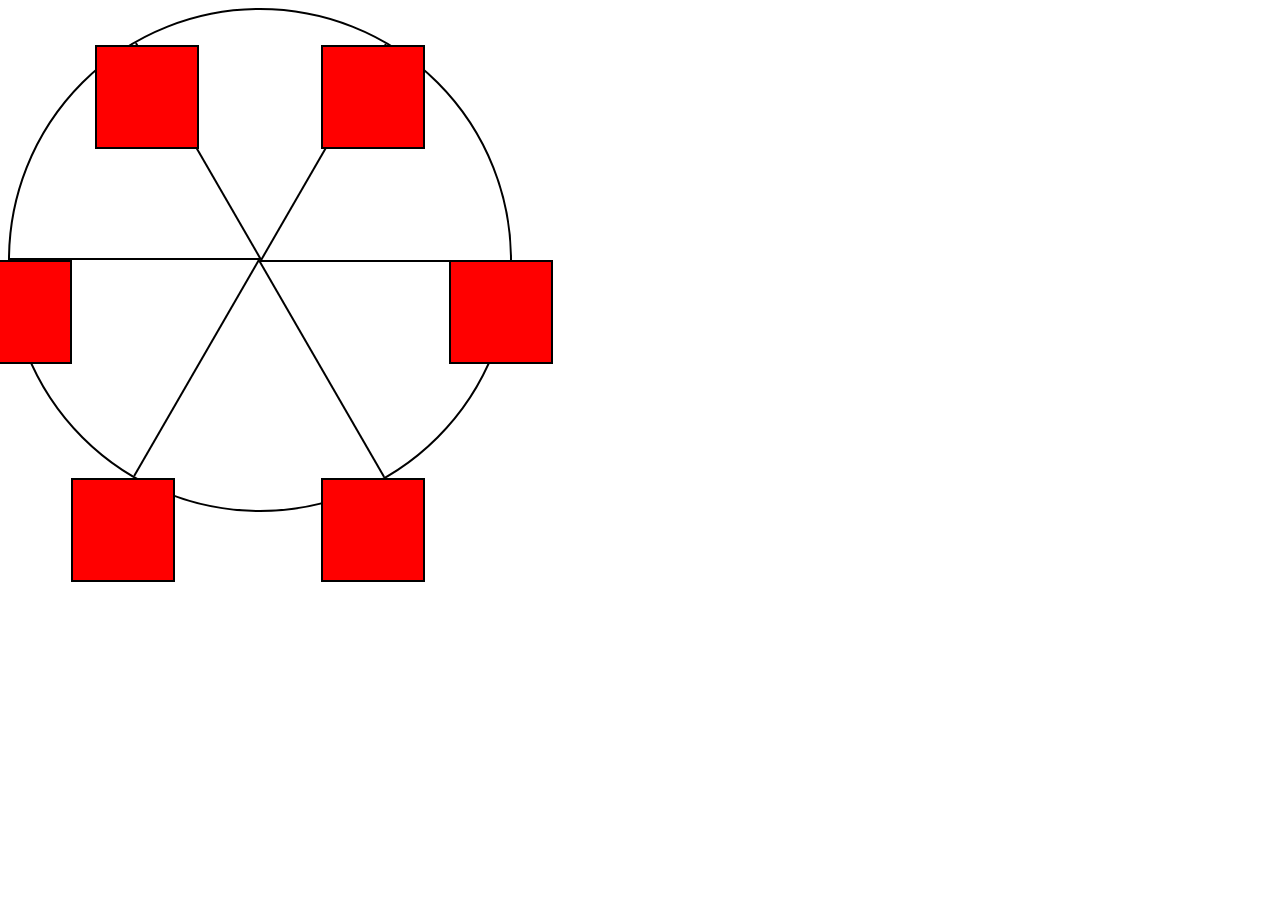
<file: Animated_Wheel/index.html>
<!DOCTYPE html>
<html lang="en">
  <head>
    <meta charset="UTF-8">
    <title>Ferris Wheel</title>
    <link rel="stylesheet" href="styles.css">
  </head>
  <body>
    <div class="wheel">
      <span class="line"></span>
      <span class="line"></span>
      <span class="line"></span>
      <span class="line"></span>
      <span class="line"></span>
      <span class="line"></span>

      <div class="cabin"></div>
      <div class="cabin"></div>
      <div class="cabin"></div>
      <div class="cabin"></div>
      <div class="cabin"></div>
      <div class="cabin"></div>
    </div>
  </body>
</html>
</file>
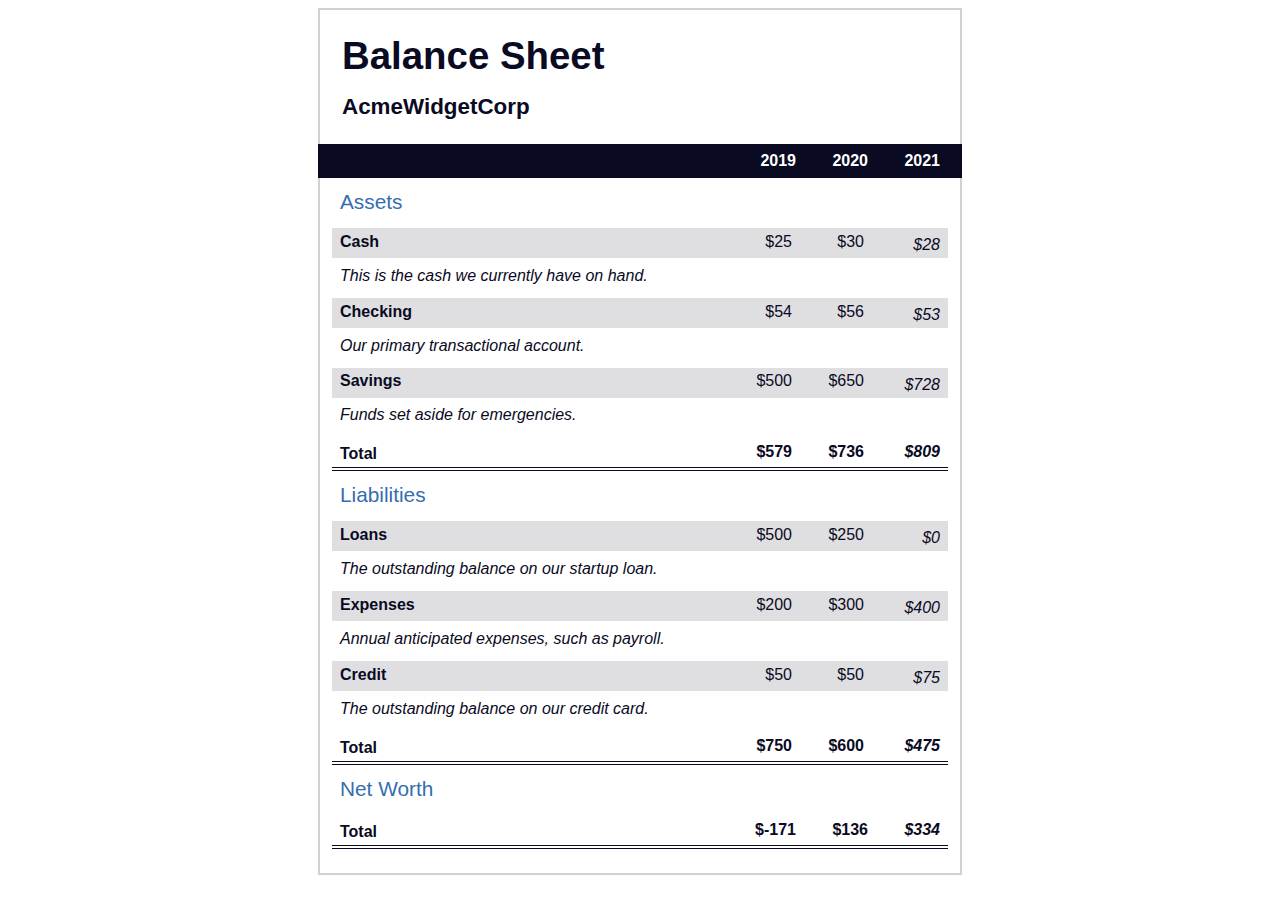
<file: Balance Sheet (pseudo selectors)/index.html>
<!DOCTYPE html>
<html lang="en">
  <head>
    <meta charset="UTF-8">
    <meta name="viewport" content="width=device-width, initial-scale=1.0">
    <title>Balance Sheet</title>
    <link rel="stylesheet" href="styles.css">
  </head>
  <body>
    <main>
      <section>
        <h1>
          <span class="flex">
            <span>AcmeWidgetCorp</span>
            <span>Balance Sheet</span>
          </span>
        </h1>
        <div id="years" aria-hidden="true">
          <span class="year">2019</span>
          <span class="year">2020</span>
          <span class="year">2021</span>
        </div>
        <div class="table-wrap">
          <table>
            <caption>Assets</caption>
            <thead>
              <tr>
                <td></td>
                <th><span class="sr-only year">2019</span></th>
                <th><span class="sr-only year">2020</span></th>
                <th class="current"><span class="sr-only year">2021</span></th>
              </tr>
            </thead>
            <tbody>
              <tr class="data">
                <th>Cash <span class="description">This is the cash we currently have on hand.</span></th>
                <td>$25</td>
                <td>$30</td>
                <td class="current">$28</td>
              </tr>
              <tr class="data">
                <th>Checking <span class="description">Our primary transactional account.</span></th>
                <td>$54</td>
                <td>$56</td>
                <td class="current">$53</td>
              </tr>
              <tr class="data">
                <th>Savings <span class="description">Funds set aside for emergencies.</span></th>
                <td>$500</td>
                <td>$650</td>
                <td class="current">$728</td>
              </tr>
              <tr class="total">
                <th>Total <span class="sr-only">Assets</span></th>
                <td>$579</td>
                <td>$736</td>
                <td class="current">$809</td>
              </tr>
            </tbody>
          </table>
          <table>
            <caption>Liabilities</caption>
            <thead>
              <tr>
              <td></td>
              <th><span class="sr-only">2019</span></th>
              <th><span class="sr-only">2020</span></th>
              <th><span class="sr-only">2021</span></th>
              </tr>
            </thead>
            <tbody>
              <tr class="data">
                <th>Loans <span class="description">The outstanding balance on our startup loan.</span></th>
                <td>$500</td>
                <td>$250</td>
                <td class="current">$0</td>
              </tr>
              <tr class="data">
                <th>Expenses <span class="description">Annual anticipated expenses, such as payroll.</span></th>
                <td>$200</td>
                <td>$300</td>
                <td class="current">$400</td>
              </tr>
              <tr class="data">
                <th>Credit <span class="description">The outstanding balance on our credit card.</span></th>
                <td>$50</td>
                <td>$50</td>
                <td class="current">$75</td>
              </tr>
              <tr class="total">
                <th>Total <span class="sr-only">Liabilities</span></th>
                <td>$750</td>
                <td>$600</td>
                <td class="current">$475</td>
              </tr>
            </tbody>
          </table>
          <table>
            <caption>Net Worth</caption>
            <thead>
              <tr>
              <td></td>
              <th><span class="sr-only">2019</span></th>
              <th><span class="sr-only">2020</span></th>
              <th><span class="sr-only">2021</span></th>
              </tr>
            </thead>
            <tbody>
              <tr class="total">
                <th>Total <span class="sr-only">Net Worth</span></th>
                <td>$-171</td>
                <td>$136</td>
                <td class="current">$334</td>
              </tr>
            </tbody>
          </table>
        </div>
      </section>
    </main>
  </body>
</html>
</file>
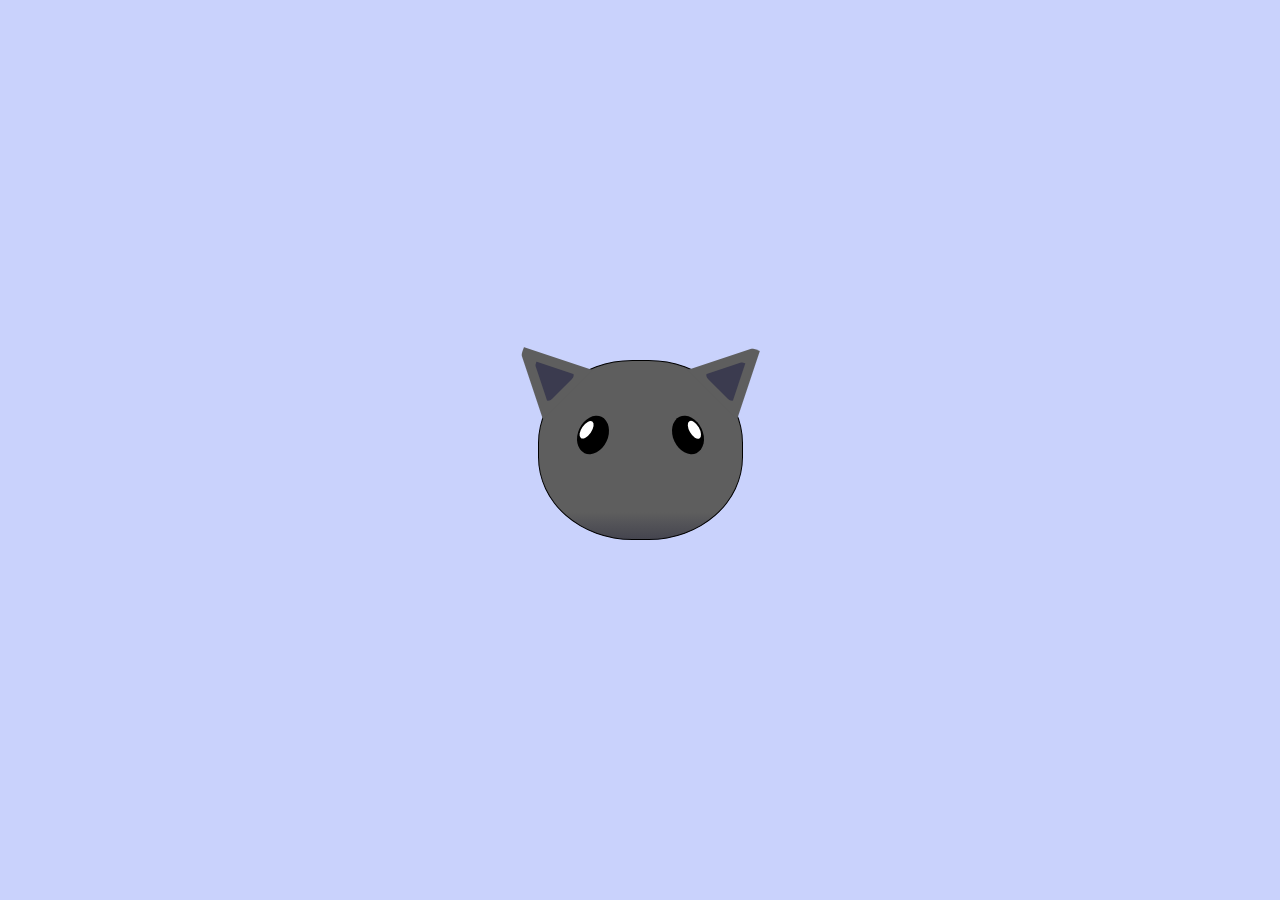
<file: Cat painting/index.html>
<!DOCTYPE html>
<html lang="en">
<head>
    <meta charset="UTF-8">
    <title>fCC Cat Painting</title>
    <link rel="stylesheet" href="styles.css">
</head> 
<body>
    <main>
      <div class="cat-head">
        <div class="cat-ears">
          <div class="cat-left-ear">
            <div class="cat-left-inner-ear"></div>
          </div>
          <div class="cat-right-ear">
            <div class="cat-right-inner-ear"></div>
          </div>
        </div>

        <div class="cat-eyes">
          <div class="cat-left-eye">
            <div class="cat-left-inner-eye"></div>
          </div>
          <div class="cat-right-eye">
            <div class="cat-right-inner-eye"></div>
          </div>
        </div>
        
        
      </div>
    </main>
</body>
</html>
</file>
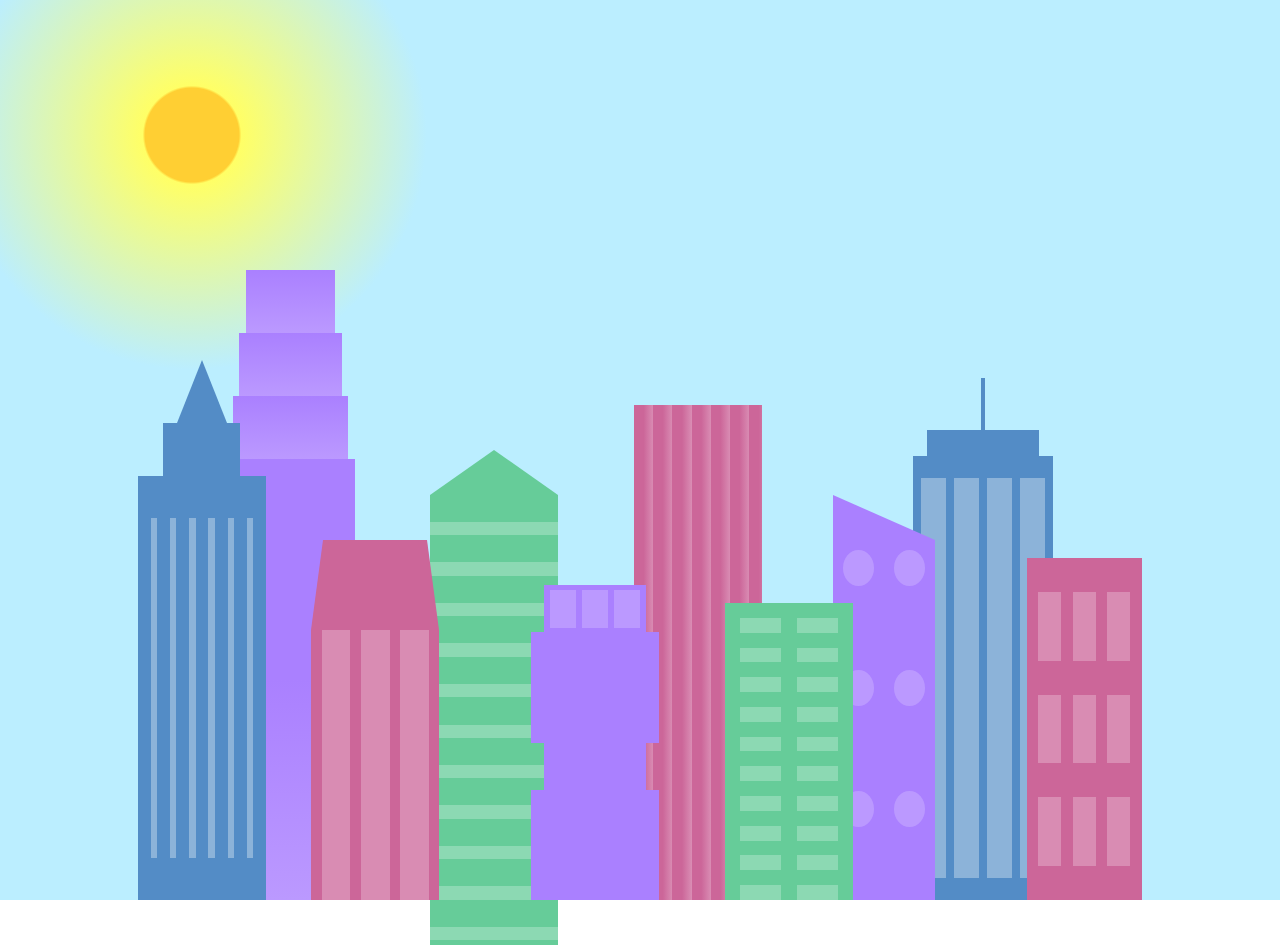
<file: City-skyLine(css variable)/index.html>
<!DOCTYPE html>
<html lang="en">    
  <head>
    <meta charset="UTF-8">
    <title>City Skyline</title>
    <link href="styles.css" rel="stylesheet" />   
  </head>

  <body>
    <div class="background-buildings sky">
      <div></div>
      <div></div>
      <div class="bb1 building-wrap">
        <div class="bb1a bb1-window"></div>
        <div class="bb1b bb1-window"></div>
        <div class="bb1c bb1-window"></div>
        <div class="bb1d"></div>
      </div>
      <div class="bb2">
        <div class="bb2a"></div>
        <div class="bb2b"></div>
      </div>
      <div class="bb3"></div>
      <div></div>
      <div class="bb4 building-wrap">
        <div class="bb4a"></div>
        <div class="bb4b"></div>
        <div class="bb4c window-wrap">
          <div class="bb4-window"></div>
          <div class="bb4-window"></div>
          <div class="bb4-window"></div>
          <div class="bb4-window"></div>
        </div>
      </div>
      <div></div>
      <div></div>
    </div>

    <div class="foreground-buildings">
      <div></div>
      <div></div>
      <div class="fb1 building-wrap">
        <div class="fb1a"></div>
        <div class="fb1b"></div>
        <div class="fb1c"></div>
      </div>
      <div class="fb2">
        <div class="fb2a"></div>
        <div class="fb2b window-wrap">
          <div class="fb2-window"></div>
          <div class="fb2-window"></div>
          <div class="fb2-window"></div>
        </div>
      </div>
      <div></div>
      <div class="fb3 building-wrap">
        <div class="fb3a window-wrap">
          <div class="fb3-window"></div>
          <div class="fb3-window"></div>
          <div class="fb3-window"></div>
        </div>
        <div class="fb3b"></div>
        <div class="fb3a"></div>
        <div class="fb3b"></div>
      </div>
      <div class="fb4">
        <div class="fb4a"></div>
        <div class="fb4b">
          <div class="fb4-window"></div>
          <div class="fb4-window"></div>
          <div class="fb4-window"></div>
          <div class="fb4-window"></div>
          <div class="fb4-window"></div>
          <div class="fb4-window"></div>
        </div>
      </div>
      <div class="fb5"></div>
      <div class="fb6"></div>
      <div></div>
      <div></div>
    </div>
  </body>
</html>
</file>
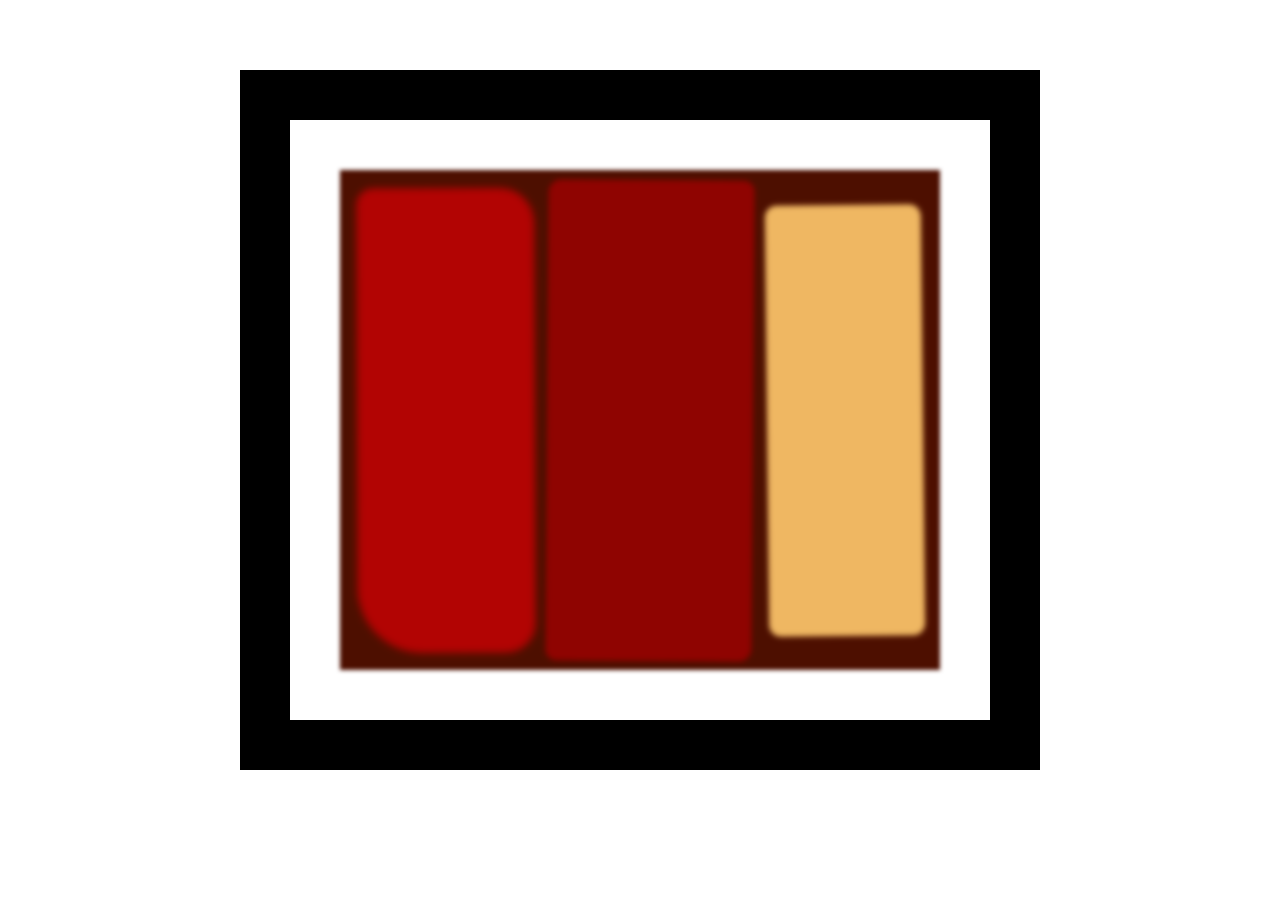
<file: Css_box_model/index.html>
<!DOCTYPE html>
<html lang="en">
  <head>
    <meta charset="UTF-8">
    <title>Rothko Painting</title>
    <link href="styles.css" rel="stylesheet">
  </head>
  <body>
    <div class="frame">
      <div class="canvas">
        <div class="one"></div>
        <div class="two"></div>
        <div class="three"></div>
      </div>
    </div>
  </body>
</html>
</file>
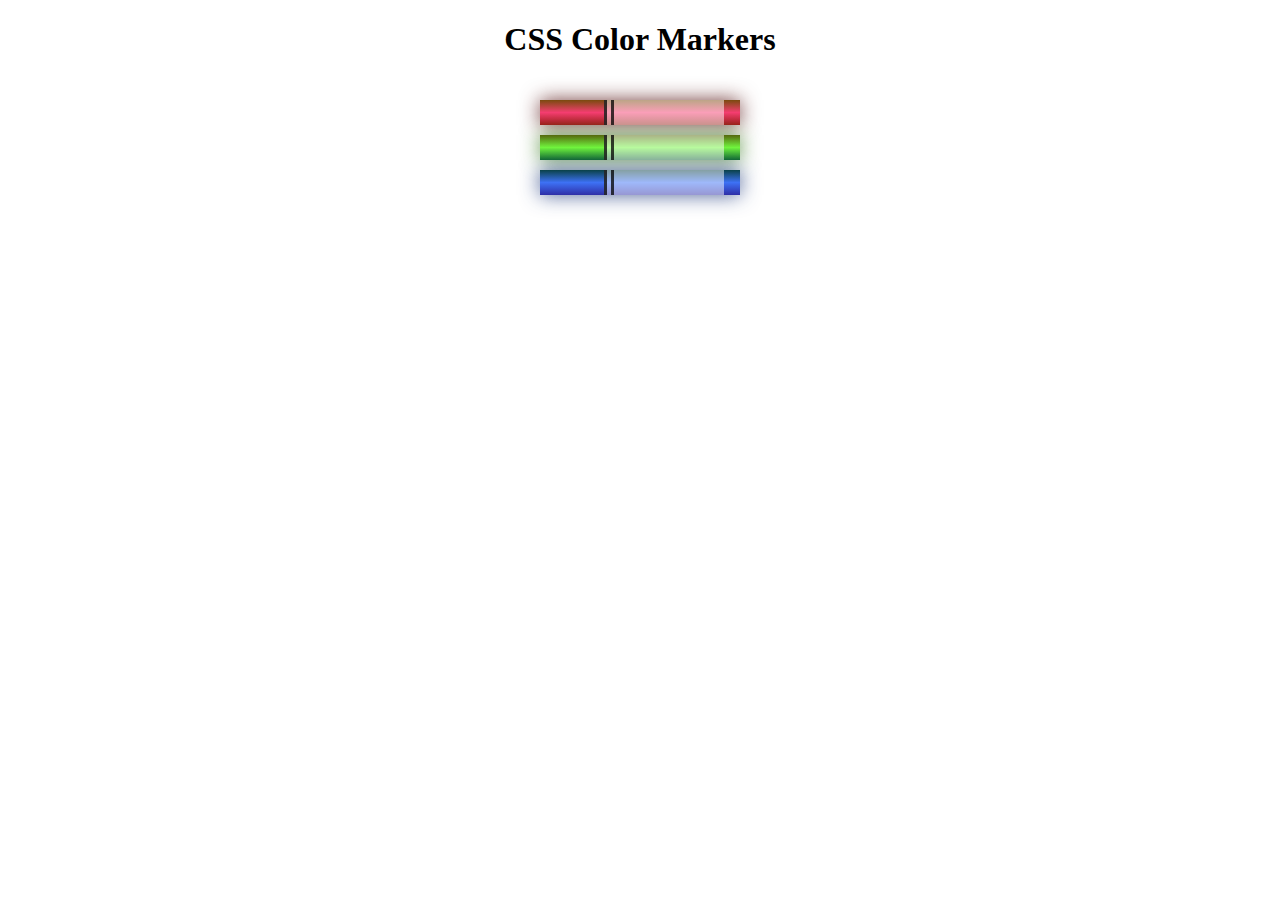
<file: marker_gradient/index.html>
<!DOCTYPE html>
<html lang="en">
  <head>
    <meta charset="utf-8">
    <meta name="viewport" content="width=device-width, initial-scale=1.0">
    <title>Colored Markers</title>
    <link rel="stylesheet" href="styles.css">
  </head>
  <body>
    <h1>CSS Color Markers</h1>
    <div class="container">
      <div class="marker red">
        <div class="cap"></div>
        <div class="sleeve"></div>
      </div>
      <div class="marker green">
        <div class="cap"></div>
        <div class="sleeve"></div>
      </div>
      <div class="marker blue">
        <div class="cap"></div>
        <div class="sleeve"></div>
      </div>
    </div>
  </body>
</html>
</file>
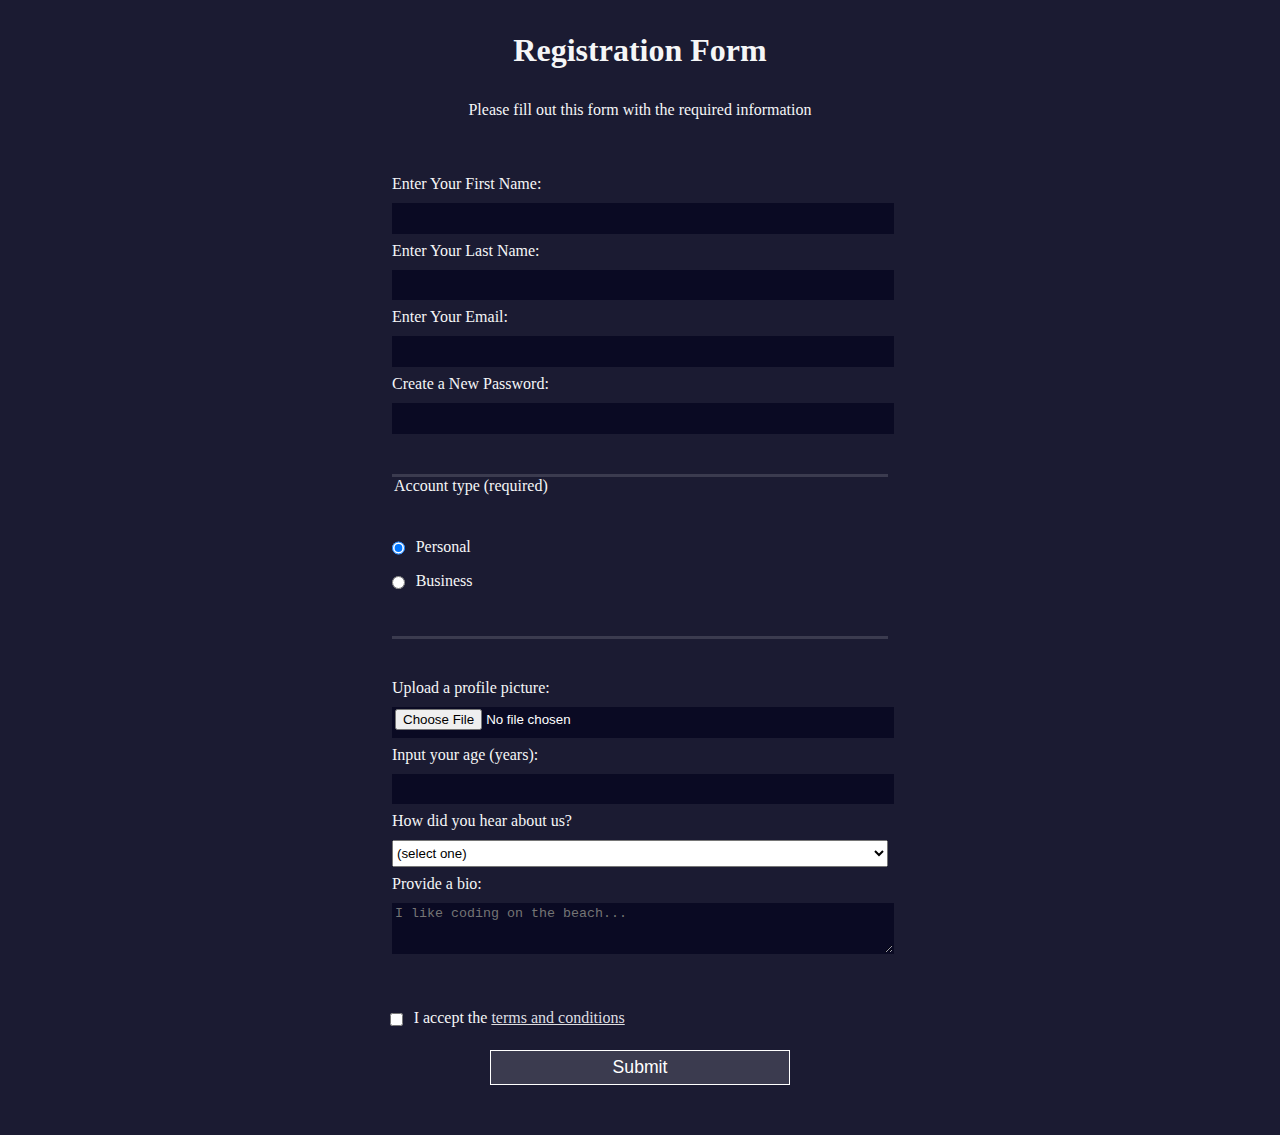
<file: Registration_Form/index.html>
<!DOCTYPE html>
<html lang="en">
  <head>
    <meta charset="UTF-8">
    <title>Registration Form</title>
    <link rel="stylesheet" href="styles.css" />
  </head>
  <body>
    <h1>Registration Form</h1>
    <p>Please fill out this form with the required information</p>
    <form method="post" action='https://register-demo.freecodecamp.org'>
      <fieldset>
        <label for="first-name">Enter Your First Name: <input id="first-name" name="first-name" type="text" required /></label>
        <label for="last-name">Enter Your Last Name: <input id="last-name" name="last-name" type="text" required /></label>
        <label for="email">Enter Your Email: <input id="email" name="email" type="email" required /></label>
        <label for="new-password">Create a New Password: <input id="new-password" name="new-password" type="password" pattern="[a-z0-5]{8,}" required /></label>
      </fieldset>
      <fieldset>
        <legend>Account type (required)</legend>
        <label for="personal-account"><input id="personal-account" type="radio" name="account-type" class="inline" checked /> Personal</label>
        <label for="business-account"><input id="business-account" type="radio" name="account-type" class="inline" /> Business</label>
      </fieldset>
      <fieldset>
        <label for="profile-picture">Upload a profile picture: <input id="profile-picture" type="file" name="file" /></label>
        <label for="age">Input your age (years): <input id="age" type="number" name="age" min="13" max="120" /></label>
        <label for="referrer">How did you hear about us?
          <select id="referrer" name="referrer">
            <option value="">(select one)</option>
            <option value="1">freeCodeCamp News</option>
            <option value="2">freeCodeCamp YouTube Channel</option>
            <option value="3">freeCodeCamp Forum</option>
            <option value="4">Other</option>
          </select>
        </label>
        <label for="bio">Provide a bio:
          <textarea id="bio" name="bio" rows="3" cols="30" placeholder="I like coding on the beach..."></textarea>
        </label>
      </fieldset>
      <label for="terms-and-conditions">
        <input class="inline" id="terms-and-conditions" type="checkbox" required name="terms-and-conditions" /> I accept the <a href="https://www.freecodecamp.org/news/terms-of-service/">terms and conditions</a>
      </label>
      <input type="submit" value="Submit" />
    </form>
  </body>
</html>
</file>
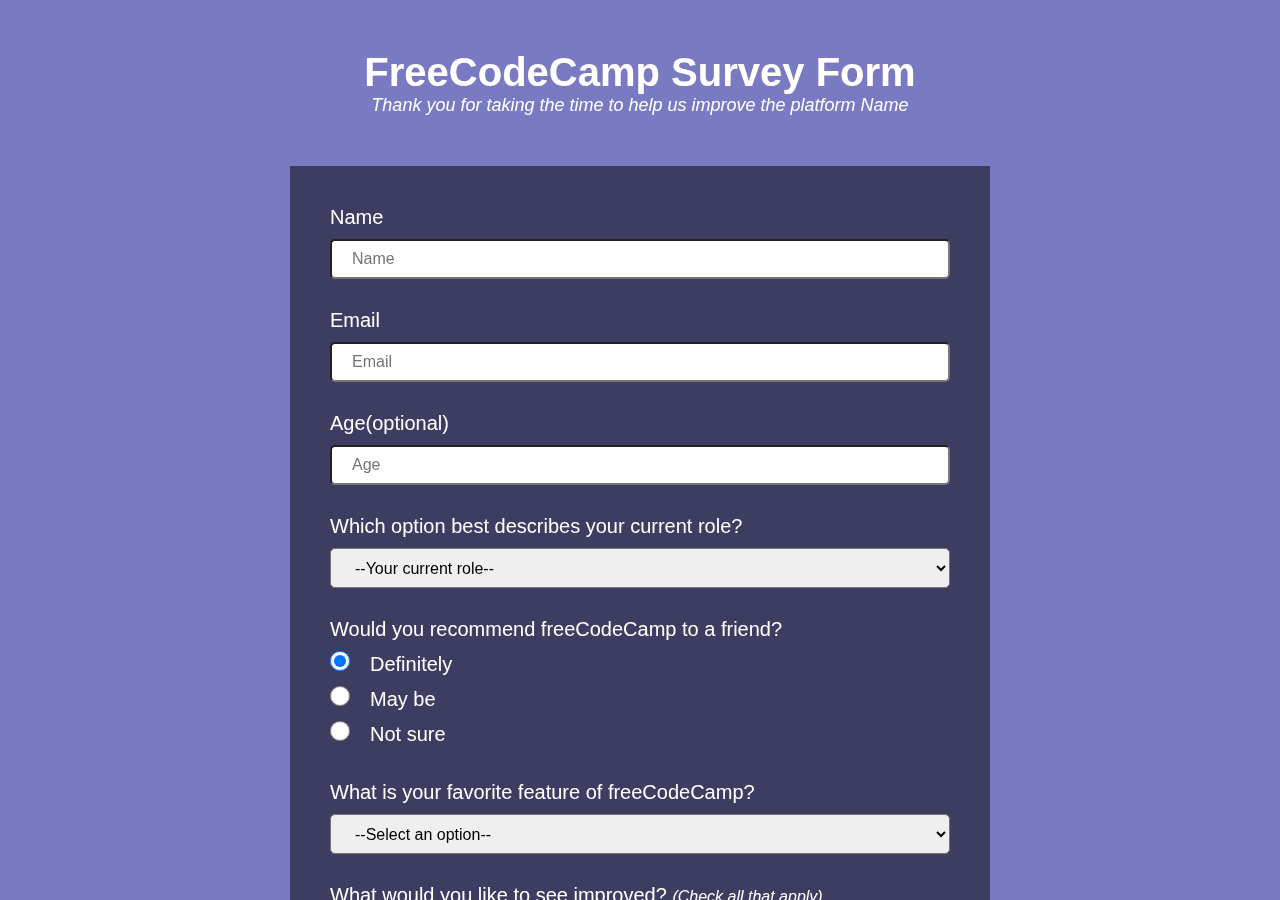
<file: Survery_form(Challange)/index.html>
<!DOCTYPE html>
<html lang="en">
  <head>
    <meta charset="UTF-8" />
    <meta name="viewport" content="width=device-width, initial-scale=1.0" />
    <title>Survey Form</title>
    <link rel="stylesheet" href="styles.css" />
  </head>
  <body>
    <div class="main-container">
      <div class="main-heading">
        <h1 id="title">FreeCodeCamp Survey Form</h1>
        <p id="description">
          Thank you for taking the time to help us improve the platform Name
        </p>
      </div>
      <div class="form-container">
        <form id="survey-form" action="#" method="post">
          <div class="part1">
            <label for="name" id="name-label"
              >Name
              <input
                type="text"
                name="name"
                id="name"
                placeholder="Name"
                required
              />
            </label>
            <label for="email" id="email-label"
              >Email
              <input
                type="email"
                name="email"
                id="email"
                placeholder="Email"
                required
              />
            </label>
            <label for="age" id="number-label"
              >Age(optional)
              <input type="number" name="age" id="number" min="5" max="199" placeholder="Age" />
            </label>
            <label for="">Which option best describes your current role?</label>
            <select name="student-role" id="dropdown">
              <option value="">--Your current role--</option>
              <option value="1">Student</option>
              <option value="2">Full time job</option>
              <option value="3">Full time learner</option>
              <option value="4">other</option>
            </select>
          </div>
          <label for="">Would you recommend freeCodeCamp to a friend?</label>
          <div class="radio">
            <input type="radio" name="radio" id="definitely" value="definitely" checked /><label
              for="definitely"
              >Definitely</label
            >
          </div>
          <div class="radio">
            <input type="radio" name="radio" id="maybe" value="maybe" /><label for="maybe"
              >May be</label
            >
          </div>
          <div class="radio">
            <input type="radio" name="radio" id="notsure" value="notsure" /><label for="notsure"
              >Not sure</label
            >
          </div>
          <label for="">What is your favorite feature of freeCodeCamp?</label>
          <select name="feature" id="feature">
            <option value="">--Select an option--</option>
            <option value="1">Challange</option>
            <option value="2">Project</option>
            <option value="3">Community</option>
            <option value="4">Open source</option>
          </select>
          <div class="part2">
            <label for="">
              What would you like to see improved?
              <p>(Check all that apply)</p></label
            >
            <div class="checkbox">
              <input type="checkbox" name="checkbox" id="frontend" value="1" /><label
                for="frontend"
                >Front-end-project</label
              >
            </div>
            <div class="checkbox">
              <input type="checkbox" name="checkbox" id="fullstack" value="2" /><label
                for="fullstack"
                >Full stack</label
              >
            </div>
            <div class="checkbox">
              <input type="checkbox" name="checkbox" id="DCA course" value="3" /><label
                for="DCA course"
                >DCA course</label
              >
            </div>
            <div class="checkbox">
              <input type="checkbox" name="checkbox" id="backend" value="4" /><label
                for="backend"
                >Backend-end-project</label
              >
            </div>
            <div class="checkbox">
              <input type="checkbox" name="checkbox" id="Challanges" value="5" /><label
                for="Challanges"
                >Challanges</label
              >
            </div>
            <div class="checkbox">
              <input type="checkbox" name="checkbox" id="Community" value="6" /><label
                for="Community"
                >Community</label
              >
            </div>
            <div class="checkbox">
              <input type="checkbox" name="checkbox" id="courses" value="7" /><label
                for="courses"
                >Additional Corses</label
              >
            </div>
            <div class="checkbox">
              <input type="checkbox" name="checkbox" id="videos" value="8" /><label
                for="videos"
                >Videos</label
              >
            </div>
            <div class="checkbox">
              <input type="checkbox" name="checkbox" id="Forums" value="9" /><label
                for="Forums"
                >Forums</label
              >
            </div>
            <div class="checkbox last">
              <input type="checkbox" name="checkbox" id="Interface" value="10" /><label
                for="Interface"
                >Interface</label
              >
            </div>
          </div>
          <label for="feedback">Any comments or suggestions?</label>
          <textarea
            name="feedback"
            id="feedback"
            placeholder="Enter your comments here..."
          ></textarea>
          <button type="submit" id="submit">Submit</button>
        </form>
      </div>
    </div>
  </body>
</html>
</file>
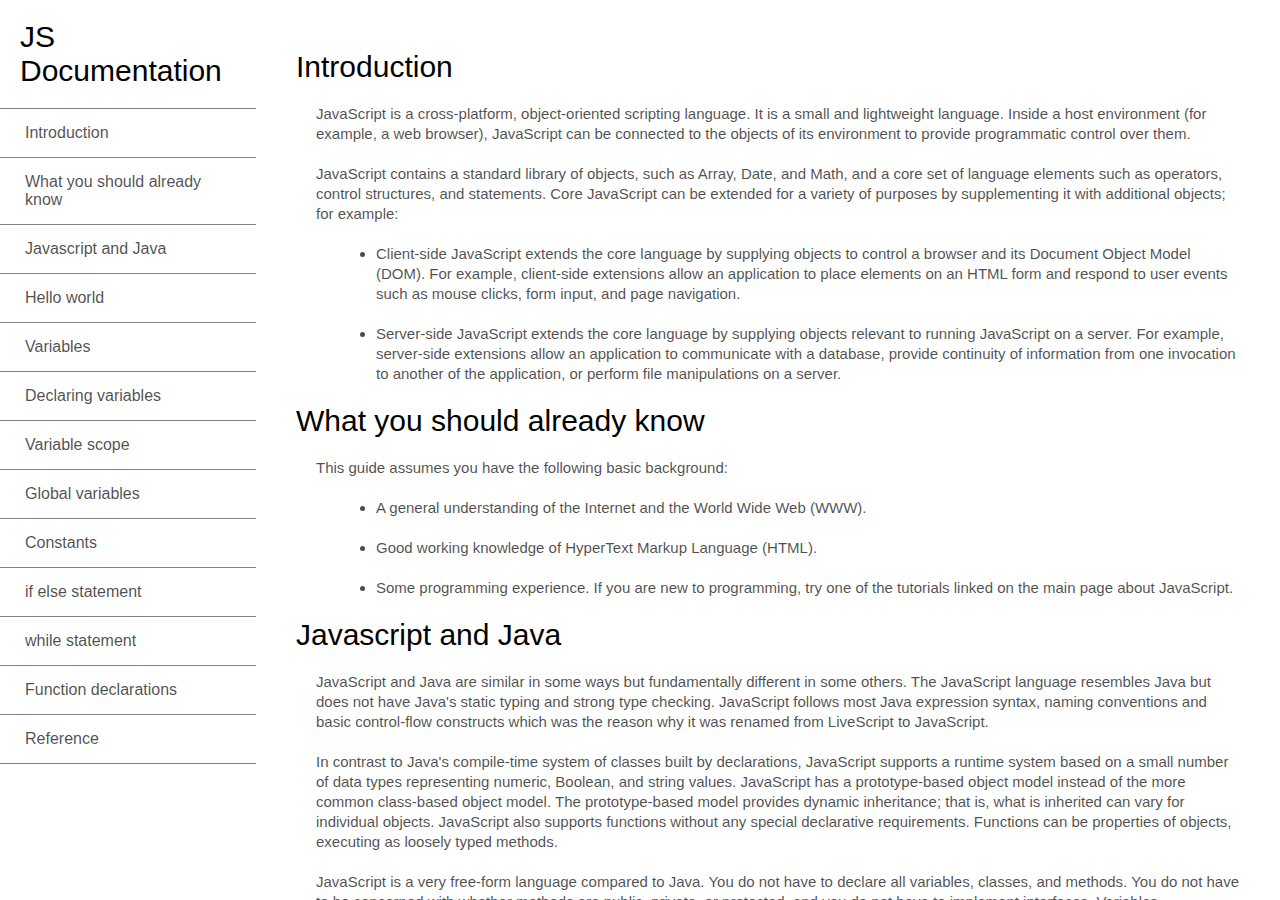
<file: Technical-documentation/index.html>
<!DOCTYPE html>
<html lang="en">
  <head>
    <meta charset="UTF-8" />
    <meta name="viewport" content="width=device-width, initial-scale=1.0" />
    <link rel="stylesheet" href="styles.css" />
    <title>Technical documentation</title>
  </head>
  <body>
    <main id="main-doc">
      <section class="left">
        <nav id="navbar">
        <header><h1>JS Documentation</h1></header>
        <p class="index"><a href="#Introduction" class="nav-link">Introduction</a></p>
        <p class="index"><a href="#What_you_should_already_know" class="nav-link">What you should already know</a></p>
        <p class="index"><a href="#Javascript_and_Java"  class="nav-link">Javascript and Java</a></p>
        <p class="index"><a href="#Hello_world" class="nav-link">Hello world</a></p>
        <p class="index"><a href="#Variables" class="nav-link">Variables</a></p>
        <p class="index"><a href="#Declaring_variables" class="nav-link">Declaring variables</a></p>
        <p class="index"><a href="#Variable_scope" class="nav-link">Variable scope</a></p>
        <p class="index"><a href="#Global_variables" class="nav-link">Global variables</a></p>
        <p class="index"><a href="#Constants" class="nav-link">Constants</a></p>
        <!-- <p class="index"><a href="#datatype">Data types</a></p> -->
        <p class="index"><a href="#if_else_statement" class="nav-link">if else statement</a></p>
        <p class="index"><a href="#while_statement" class="nav-link">while statement
</a></p>
<p class="index"><a href="#Function_declarations" class="nav-link">Function declarations</a></p>
        <p class="index"><a href="#Reference" class="nav-link">Reference</a></p>
      </section>
      <section class="right">
        <section class="main-section" id="Introduction">
          <header>Introduction</header>
          <p>
            JavaScript is a cross-platform, object-oriented scripting language.
            It is a small and lightweight language. Inside a host environment
            (for example, a web browser), JavaScript can be connected to the
            objects of its environment to provide programmatic control over
            them.
          </p>
          <p>
            JavaScript contains a standard library of objects, such as Array,
            Date, and Math, and a core set of language elements such as
            operators, control structures, and statements. Core JavaScript can
            be extended for a variety of purposes by supplementing it with
            additional objects; for example:
          </p>
          <ul class="bullets">
            <li>
              Client-side JavaScript extends the core language by supplying
              objects to control a browser and its Document Object Model (DOM).
              For example, client-side extensions allow an application to place
              elements on an HTML form and respond to user events such as mouse
              clicks, form input, and page navigation.
            </li>
            <li>
              Server-side JavaScript extends the core language by supplying
              objects relevant to running JavaScript on a server. For example,
              server-side extensions allow an application to communicate with a
              database, provide continuity of information from one invocation to
              another of the application, or perform file manipulations on a
              server.
            </li>
          </ul>
        </section>
        <section class="main-section" id="What_you_should_already_know">
         <header>What you should already know</header>
          <p>This guide assumes you have the following basic background:</p>
          <ul class="bullets">
            <li>
              A general understanding of the Internet and the World Wide Web
              (WWW).
            </li>
            <li>Good working knowledge of HyperText Markup Language (HTML).</li>
            <li>
              Some programming experience. If you are new to programming, try
              one of the tutorials linked on the main page about JavaScript.
            </li>
          </ul>
        </section>
        <section class="main-section" id="Javascript_and_Java">
          <header>Javascript and Java</header>
          <p class="para">
            JavaScript and Java are similar in some ways but fundamentally
            different in some others. The JavaScript language resembles Java but
            does not have Java's static typing and strong type checking.
            JavaScript follows most Java expression syntax, naming conventions
            and basic control-flow constructs which was the reason why it was
            renamed from LiveScript to JavaScript.
          </p>
          <p>
            In contrast to Java's compile-time system of classes built by
            declarations, JavaScript supports a runtime system based on a small
            number of data types representing numeric, Boolean, and string
            values. JavaScript has a prototype-based object model instead of the
            more common class-based object model. The prototype-based model
            provides dynamic inheritance; that is, what is inherited can vary
            for individual objects. JavaScript also supports functions without
            any special declarative requirements. Functions can be properties of
            objects, executing as loosely typed methods.
          </p>
          <p>
            JavaScript is a very free-form language compared to Java. You do not
            have to declare all variables, classes, and methods. You do not have
            to be concerned with whether methods are public, private, or
            protected, and you do not have to implement interfaces. Variables,
            parameters, and function return types are not explicitly typed.
          </p>
        </section>
        <section class="main-section" id="Hello_world">
          <header>Hello world</header>
          <p>
            To get started with writing JavaScript, open the Scratchpad and
            write your first "Hello world" JavaScript code:
          </p>
          <p class="code">
            <code>
              function greetMe(yourName) { alert("Hello " + yourName); }
              <br />
              greetMe("World");
            </code>
          </p>
          <p>
            Select the code in the pad and hit Ctrl+R to watch it unfold in your
            browser!
          </p>
        </section>
        <section class="main-section" id="Variables">
          <header>Variables</header>
          <p>
            You use variables as symbolic names for values in your application.
            The names of variables, called identifiers, conform to certain
            rules.
          </p>
          <p>
            A JavaScript identifier must start with a letter, underscore (_), or
            dollar sign ($); subsequent characters can also be digits (0-9).
            Because JavaScript is case sensitive, letters include the characters
            "A" through "Z" (uppercase) and the characters "a" through "z"
            (lowercase).
          </p>
          <p>
            You can use ISO 8859-1 or Unicode letters such as å and ü in
            identifiers. You can also use the Unicode escape sequences as
            characters in identifiers. Some examples of legal names are
            Number_hits, temp99, and _name.
          </p>
        </section>
        <section class="main-section" id="Declaring_variables">
          <header>Declaring variables</header>
          <p>You can declare a variable in three ways:</p>
          <p>With the keyword var. For example,</p>
          <p class="code"><code> var x = 42. </code></p>
          <p>
            This syntax can be used to declare both local and global variables.
          </p>
          <p>With the keyword let. For example,</p>
          <p class="code"><code>let y = 13.</code></p>
          <p>
            This syntax can be used to declare a block scope local variable. See
            Variable scope below.
          </p>
        </section>
        <section class="main-section" id="Variable_scope">
          <header>Variable scope</header>
          <p>
            When you declare a variable outside of any function, it is called a
            global variable, because it is available to any other code in the
            current document. When you declare a variable within a function, it
            is called a local variable, because it is available only within that
            function.
          </p>
          <p>
            JavaScript before ECMAScript 2015 does not have block statement
            scope; rather, a variable declared within a block is local to the
            function (or global scope) that the block resides within. For
            example the following code will log 5, because the scope of x is the
            function (or global context) within which x is declared, not the
            block, which in this case is an if statement.
          </p>
          <p class="code">
            <code>if (true) { var x = 5; } console.log(x); // 5</code>
          </p>
          <p>
            This behavior changes, when using the let declaration introduced in
            ECMAScript 2015.
          </p>
          <p class="code">
            <code
              >if (true) { let y = 5; } console.log(y); // ReferenceError: y is
              <br />not defined</code
            >
          </p>
        </section>
        <section class="main-section" id="Global_variables">
          <header>Global variables</header>
          <p>
            Global variables are in fact properties of the global object. In web
            pages the global object is window, so you can set and access global
            variables using the window.variable syntax.
          </p>
          <p>
            Consequently, you can access global variables declared in one window
            or frame from another window or frame by specifying the window or
            frame name. For example, if a variable called phoneNumber is
            declared in a document, you can refer to this variable from an
            iframe as parent.phoneNumber.
          </p>
        </section>
        <section class="main-section" id="Constants">
          <header>Constants</header>
          <p>
            You can create a read-only, named constant with the const keyword.
            The syntax of a constant identifier is the same as for a variable
            identifier: it must start with a letter, underscore or dollar sign
            and can contain alphabetic, numeric, or underscore characters.
          </p>
          <p class="code"><code>const PI = 3.14;</code></p>
          <p>
            A constant cannot change value through assignment or be re-declared
            while the script is running. It has to be initialized to a value.
            <br />
            The scope rules for constants are the same as those for let block
            scope variables. If the const keyword is omitted, the identifier is
            assumed to represent a variable.
            <br />
            You cannot declare a constant with the same name as a function or
            variable in the same scope. For example:
          </p>
          <p class="code">
            <code
              >// THIS WILL CAUSE AN ERROR function f() {}; const f = 5; // THIS
              <br />
              WILL CAUSE AN ERROR ALSO function f() { const g = 5; var g; <br />
              //statements }</code
            >
          </p>
          <p>
            However, object attributes are not protected, so the following
            statement is executed without problems.
          </p>
          <p class="code">
            <code
              >const MY_OBJECT = {"key": "value"}; MY_OBJECT.key =<br />
              "otherValue";</code
            >
          </p>
        </section>
        <section class="main-section" id="if_else_statement">
          <header>if else statement</header>
          <p>
            Use the if statement to execute a statement if a logical condition
            is true. Use the optional else clause to execute a statement if the
            condition is false. An if statement looks as follows:
          </p>
          <p class="code">
            <code>if (condition) { statement_1; } else { statement_2; }</code>
          </p>
          <p>
            condition can be any expression that evaluates to true or false. See
            Boolean for an explanation of what evaluates to true and false. If
            condition evaluates to true, statement_1 is executed; otherwise,
            statement_2 is executed. statement_1 and statement_2 can be any
            statement, including further nested if statements.
          </p>
          <p>
            You may also compound the statements using else if to have multiple
            conditions tested in sequence, as follows:
          </p>
          <p class="code">
            <code
              >if (condition_1) { statement_1; } else if (condition_2) {
              statement_2; } else if (condition_n) { <br />
              statement_n; } else { <br />
              statement_last; }</code
            >
          </p>
          <p>
            In the case of multiple conditions only the first logical condition
            which evaluates to true will be executed. To execute multiple
            statements, group them within a block statement ({ ... }) . In
            general, it's good practice to always use block statements,
            especially when nesting if statements:
          </p>
          <p class="code">
            <code
              >if (condition) { statement_1_runs_if_condition_is_true; <br />
              statement_2_runs_if_condition_is_true; } else { <br />
              statement_3_runs_if_condition_is_false; <br />
              statement_4_runs_if_condition_is_false; }</code
            >
          </p>
          <p>
            It is advisable to not use simple assignments in a conditional
            expression, because the assignment can be confused with equality
            when glancing over the code. For example, do not use the following
            code:
          </p>
          <p class="code">
            <code>if (x = y) { /* statements here */ }</code>
          </p>
          <p>
            If you need to use an assignment in a conditional expression, a
            common practice is to put additional parentheses around the
            assignment. For example:
          </p>
          <p class="code">
            <code>if ((x = y)) { /* statements here */ }</code>
          </p>
        </section>
        <section class="main-section" id="while_statement">
          <header>while statement</header>
          <p>
            A while statement executes its statements as long as a specified
            condition evaluates to true. A while statement looks as follows:
          </p>
          <p class="code">
          <code>while (condition) statement</code></p>
          <p>
            If the condition becomes false, statement within the loop stops
            executing and control passes to the statement following the loop.
          </p>
          <p>
            The condition test occurs before statement in the loop is executed.
            If the condition returns true, statement is executed and the
            condition is tested again. If the condition returns false, execution
            stops and control is passed to the statement following while.
          </p>
          <p>
            To execute multiple statements, use a block statement ({ ... }) to
            group those statements.
            <br />
            Example:
          </p>
          <p>
            The following while loop iterates as long as n is less than three:
          </p>
          <p class="code">
          <code>var n = 0; var x = 0; while (n < 3) { n++; x += n; }</code></p>
          <p>
            With each iteration, the loop increments n and adds that value to x.
            Therefore, x and n take on the following values:
          </p>
          <ul class="bullets">
            <li>After the first pass: n = 1 and x = 1</li>
            <li>After the second pass: n = 2 and x = 3</li>
            <li>After the third pass: n = 3 and x = 6</li>
          </ul>
          <p>
            After completing the third pass, the condition n < 3 is no longer
            true, so the loop terminates.
          </p>
        </section>
        <section class="main-section" id="Function_declarations">
          <header>Function declarations</header>
          <p>
            A function definition (also called a function declaration, or
            function statement) consists of the function keyword, followed by:
          </p>
          <ul>
            <li>The name of the function.</li>
            <li>
              A list of arguments to the function, enclosed in parentheses and
              separated by commas.
            </li>
            <li>
              The JavaScript statements that define the function, enclosed in
              curly brackets, { }.
            </li>
          </ul>
          <p>
            For example, the following code defines a simple function named
            square:
          </p>
          <p class="code">
          <code>function square(number) { return number * number; }</code></p>
          <p>
            The function square takes one argument, called number. The function
            consists of one statement that says to return the argument of the
            function (that is, number) multiplied by itself. The return
            statement specifies the value returned by the function.
          </p>
          <p class="code">
          <code>return number * number;</code></p>
          <p>
            Primitive parameters (such as a number) are passed to functions by
            value; the value is passed to the function, but if the function
            changes the value of the parameter, this change is not reflected
            globally or in the calling function.
          </p>
        </section>
        <section class="main-section" id="Reference">
          <header>Reference</header>
          <ul class="bullets">
            <li>
              All the documentation in this page is taken from
              <a href="" style="color: blue;">MDN</a>
            </li>
          </ul>
        </section>
      </section>
    </main>
  </body>
</html>
</file>
<file: Animated_Wheel/styles.css>
.wheel {
    border: 2px solid black;
    border-radius: 50%;
    /* margin-left: 50px; */
    position:relative;
    height: 55vw;
    width: 55vw;
    max-width: 500px;
    max-height: 500px;
    animation-name: wheel;
    animation-duration: 10s;
    animation-iteration-count: infinite;
    animation-timing-function: linear;
  }
  
  .line {
    background-color: black;
    width: 50%;
    height: 2px;
    position: absolute;
    top: 50%;
    left: 50%;
    transform-origin: 0% 0%;
  }
  
  .line:nth-of-type(2) {
    transform: rotate(60deg);
  }
  .line:nth-of-type(3) {
    transform: rotate(120deg);
  }
  .line:nth-of-type(4) {
    transform: rotate(180deg);
  }
  .line:nth-of-type(5) {
    transform: rotate(240deg);
  }
  .line:nth-of-type(6) {
    transform: rotate(300deg);
  }
  
  .cabin {
    background-color: red;
    width: 20%;
    height: 20%;
    position: absolute;
    border: 2px solid;
    transform-origin: 50% 0%;
    animation: cabins 10s ease-in-out infinite;
  }
  
  .cabin:nth-of-type(1) {
    right: -8.5%;
    top: 50%;
  }
  .cabin:nth-of-type(2) {
    right: 17%;
    top: 93.5%;
  }
  .cabin:nth-of-type(3) {
    right: 67%;
    top: 93.5%;
  }
  .cabin:nth-of-type(4) {
    left: -8.5%;
    top: 50%;
  }
  .cabin:nth-of-type(5) {
    left: 17%;
    top: 7%;
  }
  .cabin:nth-of-type(6) {
    right: 17%;
    top: 7%;
  }
  
  @keyframes wheel {
     0% {
       transform: rotate(0deg);
     }
     100% {
       transform: rotate(360deg);
     }
  }
  
  @keyframes cabins {
    0% {
      transform: rotate(0deg);
    }
    25% {
      background-color: yellow;
    }
    50% {
      background-color: purple;
    }
    100% {
      transform: rotate(-360deg);
    }
  }
</file>
<file: Balance Sheet (pseudo selectors)/styles.css>
span[class~="sr-only"] {
    border: 0 !important;
    clip: rect(1px, 1px, 1px, 1px) !important;
    clip-path: inset(50%) !important;
    height: 1px !important;
    width: 1px !important;
    position: absolute !important;
    overflow: hidden !important;
    white-space: nowrap !important;
    padding: 0 !important;
    margin: -1px !important;
  }
  
  html {
    box-sizing: border-box;
  }
  
  body {
    font-family: sans-serif;
    color: #0a0a23;
  }
  
  h1 {
    max-width: 37.25rem;
    margin: 0 auto;
    padding: 1.5rem 1.25rem;
  }
  
  h1 .flex {
    display: flex;
    flex-direction: column-reverse;
    gap: 1rem;
  }
  
  h1 .flex span:first-of-type {
    font-size: 0.7em;
  }
  
  h1 .flex span:last-of-type {
    font-size: 1.2em;
  }
  
  section {
    max-width: 40rem;
    margin: 0 auto;
    border: 2px solid #d0d0d5;
  }
  
  #years {
    display: flex;
    justify-content: flex-end;
    position: sticky;
    z-index: 999;
    top: 0;
    background: #0a0a23;
    color: #fff;
    padding: 0.5rem calc(1.25rem + 2px) 0.5rem 0;
    margin: 0 -2px;
  }
  
  #years span[class] {
    font-weight: bold;
    width: 4.5rem;
    text-align: right;
  }
  
  .table-wrap {
    padding: 0 0.75rem 1.5rem 0.75rem;
  }
  
  table {
    border-collapse: collapse;
    border: 0;
    width: 100%;
    position: relative;
    margin-top: 3rem;
  }
  
  table caption {
    color: #356eaf;
    font-size: 1.3em;
    font-weight: normal;
    position: absolute;
    top: -2.25rem;
    left: 0.5rem;
  }
  
  tbody td {
    width: 100vw;
    min-width: 4rem;
    max-width: 4rem;
  }
  
  tbody th {
    width: calc(100% - 12rem);
  }
  
  tr[class="total"] {
    border-bottom: 4px double #0a0a23;
    font-weight: bold;
  }
  
  tr[class="total"] th {
    text-align: left;
    padding: 0.5rem 0 0.25rem 0.5rem;
  }
  
  tr.total td {
    text-align: right;
    padding: 0 0.25rem;
  }
  
  tr.total td:nth-of-type(3) {
    padding-right: 0.5rem;
  }
  
  tr.total:hover {
    background-color: #99c9ff;
  }
  
  td.current {
    font-style: italic;
  }
  
  tr.data {
    background-image: linear-gradient(to bottom, #dfdfe2 1.845rem, white 1.845rem);
  }
  
  tr.data th {
    text-align: left;
    padding-top: 0.3rem;
    padding-left: 0.5rem;
  }
  
  tr.data th .description {
    display: block;
    font-weight: normal;
    font-style: italic;
    padding: 1rem 0 0.75rem;
    margin-right: -13.5rem;
  }
  
  tr.data td {
    vertical-align: top;
    padding: 0.3rem 0.25rem 0;
    text-align: right;
  }
  
  tr.data td:last-of-type{
    padding:0.5rem;
  }
</file>
<file: Cat painting/styles.css>
* {
    box-sizing: border-box;
  }
  
  body {
    background-color: #c9d2fc;
  }
  
  .cat-head {
    position: absolute;
    right: 0;
    left: 0;
    top: 0;
    bottom: 0;
    margin: auto;
    background: linear-gradient(#5e5e5e 85%, #45454f 100%);
    width: 205px;
    height: 180px;
    border: 1px solid #000;
    border-radius: 46%;
  }
  
  .cat-left-ear {
    position: absolute;
    top: -26px;
    left: -31px;
    z-index: 1;
    border-top-left-radius: 90px;
    border-top-right-radius: 10px;
    transform: rotate(-45deg);
    border-left: 35px solid transparent;
    border-right: 35px solid transparent;
    border-bottom: 70px solid #5e5e5e;
  }
  
  .cat-right-ear {
    position: absolute;
    top: -26px;
    left: 163px;
    z-index: 1;
    transform: rotate(45deg);
    border-top-left-radius: 90px;
    border-top-right-radius: 10px;
    border-left: 35px solid transparent;
    border-right: 35px solid transparent;
    border-bottom: 70px solid #5e5e5e;
  }
  
  .cat-left-inner-ear {
    position: absolute;
    top: 22px;
    left: -20px;
    border-top-left-radius: 90px;
    border-top-right-radius: 10px;
    border-bottom-right-radius: 40%;
    border-bottom-left-radius: 40%;
    border-left: 20px solid transparent;
    border-right: 20px solid transparent;
    border-bottom: 40px solid #3b3b4f;
  }
  
  .cat-right-inner-ear {
    position: absolute;
    top: 22px;
    left: -20px;
    border-top-left-radius: 90px;
    border-top-right-radius: 10px;
    border-bottom-right-radius: 40%;
    border-bottom-left-radius: 40%;
    border-left: 20px solid transparent;
    border-right: 20px solid transparent;
    border-bottom: 40px solid #3b3b4f;
  }
  
  .cat-left-eye {
    position: absolute;
    top: 54px;
    left: 39px;
    border-radius: 60%;
    transform: rotate(25deg);
    width: 30px;
    height: 40px;
    background-color: #000;
  }
  
  .cat-right-eye {
    position: absolute;
    top: 54px;
    left: 134px;
    border-radius: 60%;
    transform: rotate(-25deg);
    width: 30px;
    height: 40px;
    background-color: #000;
  }
  
  .cat-left-inner-eye {
    position: absolute;
    top: 8px;
    left: 2px;
    width: 10px;
    height: 20px;
    transform: rotate(10deg);
    background-color: #fff;
    border-radius: 60%;
  }
  
  .cat-right-inner-eye {
    position: absolute;
    top: 8px;
    left: 18px;
    transform: rotate(-5deg);
    width: 10px;
    height: 20px;
    background-color: #fff;
    border-radius: 60%;
  }
</file>
<file: City-skyLine(css variable)/styles.css>
:root {
  --building-color1: #aa80ff;
  --building-color2: #66cc99;
  --building-color3: #cc6699;
  --building-color4: #538cc6;
  --window-color1: #bb99ff;
  --window-color2: #8cd9b3;
  --window-color3: #d98cb3;
  --window-color4: #8cb3d9;
}

* {
  box-sizing: border-box;
}

body {
  height: 100vh;
  margin: 0;
  overflow: hidden;
}

.background-buildings, .foreground-buildings {
  width: 100%;
  height: 100%;
  display: flex;
  align-items: flex-end;
  justify-content: space-evenly;
  position: absolute;
  top: 0;
}

.building-wrap {
  display: flex;
  flex-direction: column;
  align-items: center;
}

.window-wrap {
  display: flex;
  align-items: center;
  justify-content: space-evenly;
}

.sky {
  background: radial-gradient(
      closest-corner circle at 15% 15%,
      #ffcf33,
      #ffcf33 20%,
      #ffff66 21%,
      #bbeeff 100%
    );
}

/* BACKGROUND BUILDINGS - "bb" stands for "background building" */
.bb1 {
  width: 10%;
  height: 70%;
}

.bb1a {
  width: 70%;
}
  
.bb1b {
  width: 80%;
}
  
.bb1c {
  width: 90%;
}

.bb1d {
  width: 100%;
  height: 70%;
  background: linear-gradient(
      var(--building-color1) 50%,
      var(--window-color1)
    );
}

.bb1-window {
  height: 10%;
  background: linear-gradient(
      var(--building-color1),
      var(--window-color1)
    );
}

.bb2 {
  width: 10%;
  height: 50%;
}

.bb2a {
  border-bottom: 5vh solid var(--building-color2);
  border-left: 5vw solid transparent;
  border-right: 5vw solid transparent;
}

.bb2b {
  width: 100%;
  height: 100%;
  background: repeating-linear-gradient(
      var(--building-color2),
      var(--building-color2) 6%,
      var(--window-color2) 6%,
      var(--window-color2) 9%
    );
}

.bb3 {
  width: 10%;
  height: 55%;
  background: repeating-linear-gradient(
      90deg,
      var(--building-color3),
      var(--building-color3),
      var(--window-color3) 15%
    );
}

.bb4 {
  width: 11%;
  height: 58%;
}

.bb4a {
  width: 3%;
  height: 10%;
  background-color: var(--building-color4);
}

.bb4b {
  width: 80%;
  height: 5%;
  background-color: var(--building-color4);
}
  
.bb4c {
  width: 100%;
  height: 85%;
  background-color: var(--building-color4);
}

.bb4-window {
  width: 18%;
  height: 90%;
  background-color: var(--window-color4);
}

/* FOREGROUND BUILDINGS - "fb" stands for "foreground building" */
.fb1 {
  width: 10%;
  height: 60%;
}

.fb1a {
  border-bottom: 7vh solid var(--building-color4);
  border-left: 2vw solid transparent;
  border-right: 2vw solid transparent;
}

.fb1b {
  width: 60%;
  height: 10%;
  background-color: var(--building-color4);
}
  
.fb1c {
  width: 100%;
  height: 80%;
  background: repeating-linear-gradient(
      90deg,
      var(--building-color4),
      var(--building-color4) 10%,
      transparent 10%,
      transparent 15%
    ),
    repeating-linear-gradient(
      var(--building-color4),
      var(--building-color4) 10%,
      var(--window-color4) 10%,
      var(--window-color4) 90%
    );
}

.fb2 {
  width: 10%;
  height: 40%;
}

.fb2a {
  width: 100%;
  border-bottom: 10vh solid var(--building-color3);
  border-left: 1vw solid transparent;
  border-right: 1vw solid transparent;
}

.fb2b {
  width: 100%;
  height: 75%;
  background-color: var(--building-color3);
}

.fb2-window {
  width: 22%;
  height: 100%;
  background-color: var(--window-color3);
}

.fb3 {
  width: 10%;
  height: 35%;
}
  
.fb3a {
  width: 80%;
  height: 15%;
  background-color: var(--building-color1);
}
  
.fb3b {
  width: 100%;
  height: 35%;
  background-color: var(--building-color1);
}

.fb3-window {
  width: 25%;
  height: 80%;
  background-color: var(--window-color1);
}

.fb4 {
  width: 8%;
  height: 45%;
  position: relative;
  left: 10%;
}

.fb4a {
  border-top: 5vh solid transparent;
  border-left: 8vw solid var(--building-color1);
}

.fb4b {
  width: 100%;
  height: 89%;
  background-color: var(--building-color1);
  display: flex;
  flex-wrap: wrap;
}

.fb4-window {
  width: 30%;
  height: 10%;
  border-radius: 50%;
  background-color: var(--window-color1);
  margin: 10%;
}

.fb5 {
  width: 10%;
  height: 33%;
  position: relative;
  right: 10%;
  background: repeating-linear-gradient(
      var(--building-color2),
      var(--building-color2) 5%,
      transparent 5%,
      transparent 10%
    ),
    repeating-linear-gradient(
      90deg,
      var(--building-color2),
      var(--building-color2) 12%,
      var(--window-color2) 12%,
      var(--window-color2) 44%
    );
}

.fb6 {
  width: 9%;
  height: 38%;
  background: repeating-linear-gradient(
      90deg,
      var(--building-color3),
      var(--building-color3) 10%,
      transparent 10%,
      transparent 30%
    ),
    repeating-linear-gradient(
      var(--building-color3),
      var(--building-color3) 10%,
      var(--window-color3) 10%,
      var(--window-color3) 30%
    );
}

@media (max-width: 1000px) {
  :root {
    --building-color1: #000;
    --building-color2: #000;
    --building-color3: #000;
    --building-color4: #000;
  }
  .sky {
    background: radial-gradient(
        closest-corner circle at 15% 15%,
        #ccc,
        #ccc 20%,
        #445 21%,
        #223 100%
      );
  }
}
</file>
<file: Css_box_model/styles.css>
.canvas {
    width: 500px;
    height: 600px;
    background-color: #4d0f00;
    overflow: hidden;
    filter: blur(2px);
  }
  
  .frame {
    border: 50px solid black;
    width: 500px;
    padding: 50px;
    margin: 20px auto;
    transform: rotate(90deg);
  }
  
  .one {
    width: 425px;
    height: 150px;
    background-color: #efb762;
    margin: 20px auto;
    box-shadow: 0 0 3px 3px #efb762;
    border-radius: 9px;
    transform: rotate(-0.6deg);
  }
  
  .two {
    width: 475px;
    height: 200px;
    background-color: #8f0401;
    margin: 0 auto 20px;
    box-shadow: 0 0 3px 3px #8f0401;
    border-radius: 8px 10px;
    transform: rotate(0.4deg);
  }
  
  .one, .two {
    filter: blur(1px);
  }
  
  .three {
    width: 91%;
    height: 28%;
    background-color: #b20403;
    margin: auto;
    filter: blur(2px);
    box-shadow: 0 0 5px 5px #b20403;
    border-radius: 30px 25px 60px 12px;
  transform:rotate(-0.2deg);
  }
</file>
<file: marker_gradient/styles.css>
h1 {
    text-align: center;
  }
  
  .container {
    background-color: rgb(255, 255, 255);
    padding: 10px 0;
  }
  
  .marker {
    width: 200px;
    height: 25px;
    margin: 10px auto;
  }
  
  .cap {
    width: 60px;
    height: 25px;
  }
  
  .sleeve {
    width: 110px;
    height: 25px;
    background-color: rgba(255, 255, 255, 0.5);
    border-left: 10px double rgba(0, 0, 0, 0.75);
  }
  
  .cap, .sleeve {
    display: inline-block;
  }
  
  .red {
    background: linear-gradient(rgb(122, 74, 14), rgb(245, 62, 113), rgb(162, 27, 27));
    box-shadow: 0 0 20px 0 rgba(83, 14, 14, 0.8);
  }
  
  .green {
    background: linear-gradient(#55680D, #71F53E, #116C31);
    box-shadow: 0 0 20px 0 #3B7E20CC;
  }
  
  .blue {
    background: linear-gradient(hsl(186, 76%, 16%), hsl(223, 90%, 60%), hsl(240, 56%, 42%));
    box-shadow: 0 0 20px 0 hsla(223,59%,31%,0.8);
  }
</file>
<file: Registration_Form/styles.css>
body {
    width: 100%;
    height: 100vh;
    margin: 0;
    background-color: #1b1b32;
    color: #f5f6f7;
    font-family: Tahoma;
    font-size: 16px;
  }
  
  h1, p {
    margin: 1em auto;
    text-align: center;
  }
  
  form {
    width: 60vw;
    max-width: 500px;
    min-width: 300px;
    margin: 0 auto;
    padding-bottom: 2em;
  }
  
  fieldset {
    border: none;
    padding: 2rem 0;
    border-bottom: 3px solid #3b3b4f;
  }
  
  fieldset:last-of-type {
    border-bottom: none;
  }
  
  label {
    display: block;
    margin: 0.5rem 0;
  }
  
  input,
  textarea,
  select {
    margin: 10px 0 0 0;
    width: 100%;
    min-height: 2em;
  }
  
  input, textarea {
    background-color: #0a0a23;
    border: 1px solid #0a0a23;
    color: #ffffff;
  }
  
  .inline {
    width: unset;
    margin: 0 0.5em 0 0;
    vertical-align: middle;
  }
  
  input[type="submit"] {
    display: block;
    width: 60%;
    margin: 1em auto;
    height: 2em;
    font-size: 1.1rem;
    background-color: #3b3b4f;
    border-color: white;
    min-width: 300px;
  }
  
  input[type="file"] {
    padding: 1px 2px;
  }
  
  .inline{
    display: inline; 
  }
  
  a{
    color:#dfdfe2;
  }
</file>
<file: Survery_form(Challange)/styles.css>
*{
    margin: 0;
    padding: 0;
    box-sizing: border-box;
}
html{
    scroll-behavior: smooth;
}
body{
    width: 100%;
    height: 100vh;
    background: url(https://cdn.freecodecamp.org/testable-projects-fcc/images/survey-form-background.jpeg)no-repeat;
    background-size: cover;
    position: fixed;
    font-family: sans-serif;
}
.main-container{
    width: 100%;
    height: 100vh;
    background-color: rgba(0, 0, 139, 0.521);
    backdrop-filter: blur(5px);
    color: white;
    overflow-y:scroll;
}
.main-heading{
    width: 100%;
    text-align: center;
    padding: 50px;
}
.main-heading h1{
    font-size: 40px;
    font-family: 'Gill Sans', 'Gill Sans MT', Calibri, 'Trebuchet MS', sans-serif;
}
 p{
    font-size: 18px;
    font-style: italic;
}
.form-container{
    max-width: 700px;
    height: auto;
    background-color: rgba(0, 0, 0, 0.5);
    margin: 0 auto;
    padding: 40px 40px;
}
.main-container .form-container label{
    font-size: 20px;
}

.main-container .form-container .part1 input, select{
    width: 100%;
    height: 40px;
    border-radius: 5px;
    margin: 10px 0;
    font-size: 16px;
    padding: 0 20px;
    margin-bottom: 30px;
}

.main-container .form-container .radio{
    margin: 10px 0;
}
#notsure{
    margin-bottom: 30px;
}
.main-container .form-container input[type="radio"]{
    width: 20px;
    height: 20px;
    margin-right: 20px;
}
.main-container .form-container .part2 p{
    display: inline;
    font-size: 16px;
}
.main-container .form-container .part2 .checkbox{
    margin: 10px 0;
}
.main-container .form-container .part2 .checkbox input[type="checkbox"]{
    width: 20px;
    height: 20px;
    margin-right:20px ;
}
.main-container .form-container textarea{
    width: 100%;
    height: 150px;
    margin: 10px 0;
}
.main-container .form-container .last{
    margin-bottom: 50px !important;
}
textarea::placeholder{
    font-size: 20px;
    padding: 5px 10px;
}
.main-container .form-container button{
    width: 100%;
    height: 60px;
    margin-top: 20px;
    background-color:rgba(0, 128, 0, 0.603);
    font-size: 20px;
    color: white;
    border: none;
}
.main-container .form-container button:hover{
    background-color: transparent;
    border: 2px solid green;
}
</file>
<file: Technical-documentation/styles.css>
*{
    margin: 0;
    padding: 0;
    box-sizing: border-box;
}
:root{
    --black:rgba(0, 0, 0, 0.7);
}
body{
    width: 100vw;
    overflow: hidden;
    
}
main{
    width: 100%;
    height:100vh;
    display: flex;
    font-family: sans-serif;
    
}
a{
    text-decoration: none;
    color: var(--black);
}
.left{
    width: 20%;
    display: flex;
    flex-direction: column;
    justify-items:flex-start;
    overflow-y: scroll;
}
.left h1{
    font-size:30px;
    /* display: grid; */
    /* place-content: center; */
    font-weight:500;
    padding: 20px;
    border-bottom: 1px solid gray;
    
}
.left p{
    border-bottom: 1px solid gray;
    padding:15px 25px;
    
}
.left p:hover{
    background-color: rgba(0, 0, 0, 0.74);
}
.left p:hover a{
     color: white;

}
.right{
    width: 80%;
    overflow-y: scroll;
    padding: 50px 40px;
}
.right .main-section header{
    font-size:30px;
    font-weight: 500;
    margin-bottom: 20px;
}
.right .main-section p,ul li{
    line-height: 20px;
    color:var(--black);
    margin-bottom: 20px;
    font-size: 15px;
    margin-left: 20px;
}
.right .main-section ul li{
    margin-left: 80px;
}
.main-section .code{
    width: 80%;
    margin-left: 30px !important;
    padding: 20px 30px;
    background-color: #f2f5f7;
}
.code code{
    line-height: 30px;
}
/* =============================media query==============\ */

@media (max-width:576px) {

    .left{
        width: 30%;
    }
    .left h1{
        font-size:9px;
        padding: 10px 5px;
        
    }
    .left p{
        padding:5px;
        
    }
    .left a{
        font-size: 6px;
    }
    
    .right{
        width: 70%;
        padding: 20px 10px;
    }
    .right .main-section header{
        font-size:10px;
        font-weight: 700;
        margin-bottom: 10px;
    }
    .right .main-section p,ul li{
        line-height: 12px;
        margin-bottom: 10px;
        font-size: 8px;
        margin-left: 10px;
    }
    .right .main-section ul li{
        margin-left: 20px;
    }
    .main-section .code{
        margin-left: 20px !important;
        padding: 10px 20px;
    }
    .code code{
        line-height: 10px;
    }   
}
</file>
